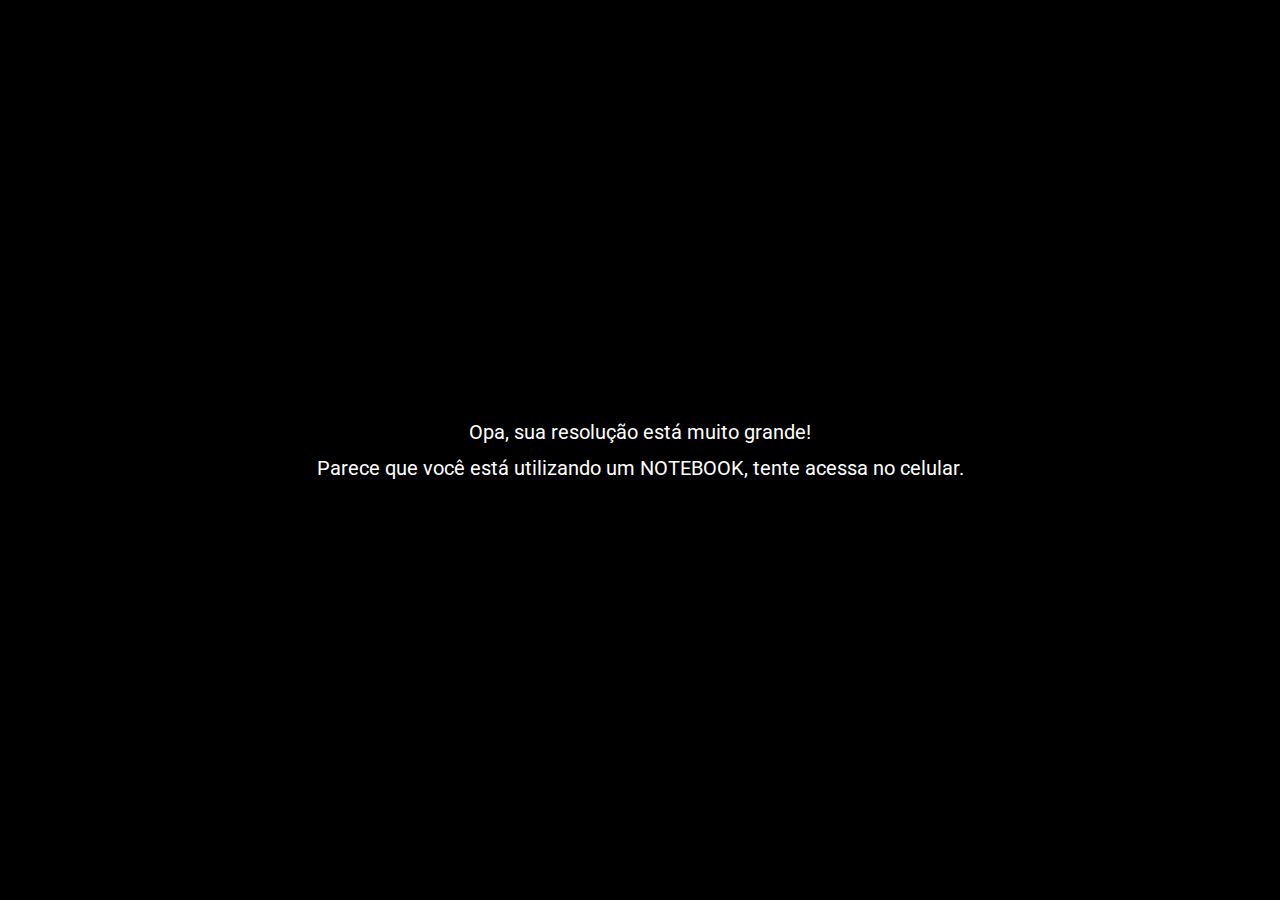
<file: index.html>
<!DOCTYPE html>
<html lang="pt-br">
<head>
    <link rel="stylesheet" href="styles/pages/index.css"/>
    <meta charset="UTF-8">
    <meta http-equiv="X-UA-Compatible" content="IE=edge">
    <meta name="viewport" content="width=device-width, initial-scale=1.0">
    <title>Home | Netflix</title>
</head>
    <body>
      <div class="content">
        <div class="status_bar">
            <p class="status_bar__time">9:41</p>
            <div class="status_bar__icons">
                <img src="./assets/icons/celular-connection.svg" alt="Conexão celular">
                <img src="./assets/icons/wifi.svg" alt="Wifi">
                <img src="./assets/icons/battery.svg" alt="Bateria">
            </div>   
        </div>
        <a href="./profile.html" class="center">
            <img src="./assets/icons/logo.svg" alt="Logo Netflix" class="logo"/>
        </a>    
      </div>
        <div class="max-resolution">
            <p class="max-resolution__text">Opa, sua resolução está muito grande!</p>
            <br>
            <p class="max-resolution__text max-resolution__text--tablet">Parece que você está utilizando um TABLET, tente acessa no celular.</p>
            <p class="max-resolution__text max-resolution__text--notebook">Parece que você está utilizando um NOTEBOOK, tente acessa no celular.</p>
        </div>
    </body>
</html>
</file>
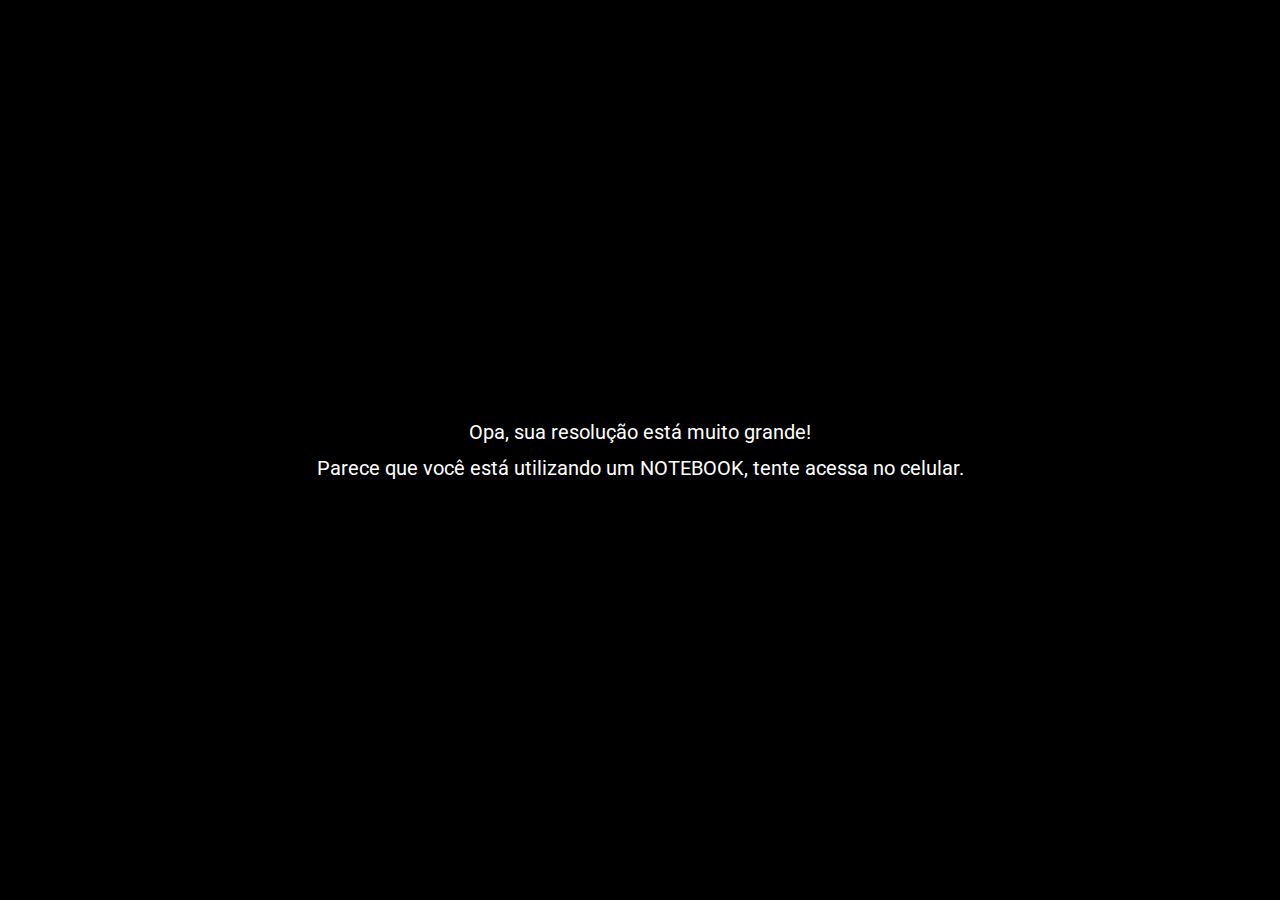
<file: home.html>
<!DOCTYPE html>
<html lang="pt-br">
<head>
    <link rel="stylesheet" href="./styles/pages/home.css">
    <meta charset="UTF-8">
    <meta http-equiv="X-UA-Compatible" content="IE=edge">
    <meta name="viewport" content="width=device-width, initial-scale=1.0">
    <title>Home | Netflix</title>
</head>
<body>
    <div class="content">
        <div class="status_bar">
            <p class="status_bar__time">9:41</p>
            <div class="status_bar__icons">
                <img src="./assets/icons/celular-connection.svg" alt="Conexão celular">
                <img src="./assets/icons/wifi.svg" alt="Wifi">
                <img src="./assets/icons/battery.svg" alt="Bateria">
            </div>   
        </div>

        <div class="navbar">
            <img src="./assets/images/netflix.png" alt="Logo Netflix" class="navbar__img"/>
            <p class="navbar__text">Tv Shows</p>
            <p class="navbar__text">Movies</p>
            <p class="navbar__text">My List</p>
        </div>

        <img src="./assets/images/home-wallpaper.png" alt="Wallpaper Home" class="wallpaper"/>

        <div class="play">
            <div class="play__top">
            <img src="./assets/icons/top10.svg" alt="Top 10"/>
            <p class="play__title">#3 in Brazil Today</p>
            </div>  
            <div class="play__bottom">
                <div class="play__icon">
                <img src="./assets/icons/plus.svg" alt="Mais"/>
                <p class="play__text">My List</p>
            </div>
            <div class="play-button">
                <img src="./assets/icons/play.svg" alt="Play" class="play-button-img"/>
                    <p class="play-button__text">Play</p>
            </div>
            <div class="play__icon">
                <img src="./assets/icons/info.svg" alt="Info">
                <p>Info</p>
            </div>    
        </div>
    </div>

    <h1 class="title title--big">Previews</h1>

    <div class="movie" id="previews">
        <img class="movie__img--circle" src="./assets/images/movie2.png" alt="Before 30"/>
        <img class="movie__img--circle" src="./assets/images/movie1.png" alt="Lúcifer"/>
        <img class="movie__img--circle" src="./assets/images/movie4.png" alt="Oloturé"/>
        <img class="movie__img--circle" src="./assets/images/movie3.png" alt="The princess switched again"/>
        </div>

        <h1 class="title">Popular on Netflix</h1>

    <div class="movie">
            <img class="movie__img" src="./assets/images/movie1.png" alt="Lúcifer"/>
            <img class="movie__img" src="./assets/images/movie2.png" alt="Before 30"/>
            <img class="movie__img" src="./assets/images/movie3.png" alt="The princess switched again"/>
            <img class="movie__img" src="./assets/images/movie4.png" alt="Oloturé"/>
            
        </div>

        <h1 class="title">Trending Now</h1>

    <div class="movie">
            <img class="movie__img" src="./assets/images/movie4.png" alt="Oloturé"/>
            <img class="movie__img" src="./assets/images/movie2.png" alt="Before 30"/>
            <img class="movie__img" src="./assets/images/movie3.png" alt="The princess switched again"/>
            <img class="movie__img" src="./assets/images/movie1.png" alt="Lúcifer"/>
        
        </div>

        <h1 class="title">Top 10 in Brazil Today</h1>

    <div class="movie">
            <img class="movie__img" src="./assets/images/movie2.png" alt="Before 30"/>
            <img class="movie__img" src="./assets/images/movie1.png" alt="Lúcifer"/>
            <img class="movie__img" src="./assets/images/movie4.png" alt="Oloturé"/>
            <img class="movie__img" src="./assets/images/movie3.png" alt="The princess switched again"/>
        
        </div>

        <h1 class="title">Netflix Originals</h1>

        <div class="movie">
            <img class="movie__img--big" src="./assets/images/movie3.png" alt="The princess switched again"/>
            <img class="movie__img--big" src="./assets/images/movie4.png" alt="Oloturé"/>
            <img class="movie__img--big" src="./assets/images/movie1.png" alt="Lúcifer"/>
            <img class="movie__img--big" src="./assets/images/movie2.png" alt="Before 30"/>
        
            
        </div>

        <h1 class="title">New Releases</h1>

    <div class="movie">
            <img class="movie__img" src="./assets/images/movie2.png" alt="Before 30"/>
            <img class="movie__img" src="./assets/images/movie1.png" alt="Lúcifer"/>
            <img class="movie__img" src="./assets/images/movie4.png" alt="Oloturé"/>
            <img class="movie__img" src="./assets/images/movie3.png" alt="The princess switched again"/>
        
        </div>

        <div class="bottom-navbar__background"> 
            <div class="bottom-navbar">
                <div class="bottom-navbar__icon">
                    <img src="./assets/icons/home-active.svg" alt="Home">
                    <p class="bottom-navbar__text bottom-navbar__text--active">Home</p>
                </div>
                <a href="./search.html" class="bottom-navbar__icon">
                    <img src="./assets/icons/search.svg" alt="Search">
                    <p class="bottom-navbar__text">Search</p>
                </a>
                <div class="bottom-navbar__icon">
                    <img src="./assets/icons/coming-soon.svg" alt="Coming Soon">
                    <p class="bottom-navbar__text">Coming Soon</p>
                </div>
                <div class="bottom-navbar__icon">
                    <img src="./assets/icons/downloads.svg" alt="Downloads">
                    <p class="bottom-navbar__text">Downloads</p>
                </div>
                <div class="bottom-navbar__icon">
                    <img src="./assets/icons/more.svg" alt="More">
                    <p class="bottom-navbar__text">More</p>
                </div>
            </div>
        </div>
    </div>
       
        <div class="max-resolution">
            <p class="max-resolution__text">Opa, sua resolução está muito grande!</p>
            <br>
            <p class="max-resolution__text max-resolution__text--tablet">Parece que você está utilizando um TABLET, tente acessa no celular.</p>
            <p class="max-resolution__text max-resolution__text--notebook">Parece que você está utilizando um NOTEBOOK, tente acessa no celular.</p>
        </div>
</body>
</html>
</file>
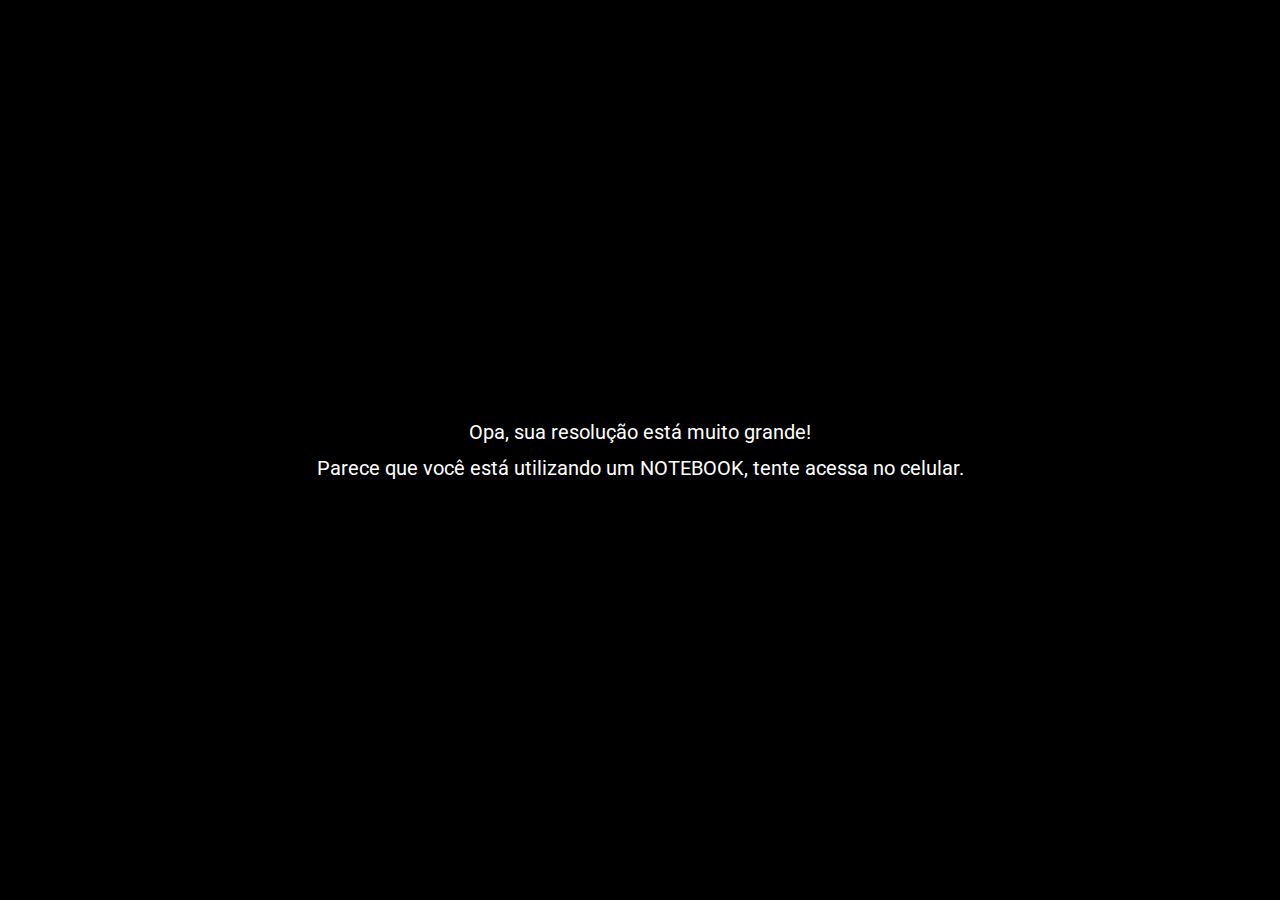
<file: login.html>
<!DOCTYPE html>
<html lang="pt-br">
<head>
    <link rel="stylesheet" href="styles/pages/login.css"/>
    <meta charset="UTF-8">
    <meta http-equiv="X-UA-Compatible" content="IE=edge">
    <meta name="viewport" content="width=device-width, initial-scale=1.0">
    <title>Login | Netflix</title>
</head>
    <body>
        <div class="content">
            <div class="status_bar">
                <p class="status_bar__time">9:41</p>
                <div class="status_bar__icons">
                    <img src="./assets/icons/celular-connection.svg" alt="Conexão celular">
                    <img src="./assets/icons/wifi.svg" alt="Wifi">
                    <img src="./assets/icons/battery.svg" alt="Bateria">
                </div>   
            </div>
            <div id="animation">
                <div class="profile" style="margin-bottom: 30px">
                    <div class="profile__group">
                        <img src="./assets/images/profile1.png" alt="Perfil" class="profile__img"/>
                        <h2 class="profile__text">Cristian</h2>
                    </div>
                    <div class="profile__group">
                        <img src="./assets/images/profile2.png" alt="Perfil" class="profile__img"/>
                        <h2 class="profile__text">Darlan</h2>
                    </div>
                    <div class="profile__group">
                        <img src="./assets/images/profile3.png" alt="Perfil" class="profile__img"/>
                        <h2 class="profile__text">Souza</h2>
                    </div>
                    <div class="profile__group">
                        <img src="./assets/images/profile-kids.png" alt="Perfil" class="profile__img"/>
                        <h2 class="profile__text">Santos</h2>
                    </div>
                    <div class="profile__group">
                        <img src="./assets/icons/add-profile.svg" alt="Adicionar perfil" class="profile__img"/>
                    </div>   
                </div>

                <div class="profile--grid">
                    <div class="profile__group">
                        <img src="./assets/images/profile1.png" alt="Perfil" class="profile__img profile__img--big"/>
                        <h2 class="profile__text">Cristian</h2>
                    </div>
                    <div class="profile__group">
                        <img src="./assets/images/profile2.png" alt="Perfil" class="profile__img profile__img--big"/>
                        <h2 class="profile__text">Darlan</h2>
                    </div>
                    <div class="profile__group">
                        <img src="./assets/images/profile3.png" alt="Perfil" class="profile__img profile__img--big"/>
                        <h2 class="profile__text">Souza</h2>
                    </div>
                    <div class="profile__group">
                        <img src="./assets/images/profile-kids.png" alt="Perfil" class="profile__img profile__img--big"/>
                        <h2 class="profile__text">Santos</h2>
                    </div>
                    <div class="profile__group">
                        <img src="./assets/images/add-profile2.png" alt="Adicionar perfil" class="profile__img--big"/>
                        <h2 class="profile__text">Add Profile</h2>
                    </div>    
                </div>
            </div>
        </div>
        <div class="max-resolution">
            <p class="max-resolution__text">Opa, sua resolução está muito grande!</p>
            <br>
            <p class="max-resolution__text max-resolution__text--tablet">Parece que você está utilizando um TABLET, tente acessa no celular.</p>
            <p class="max-resolution__text max-resolution__text--notebook">Parece que você está utilizando um NOTEBOOK, tente acessa no celular.</p>
        </div>
    </body>
</html>
</file>
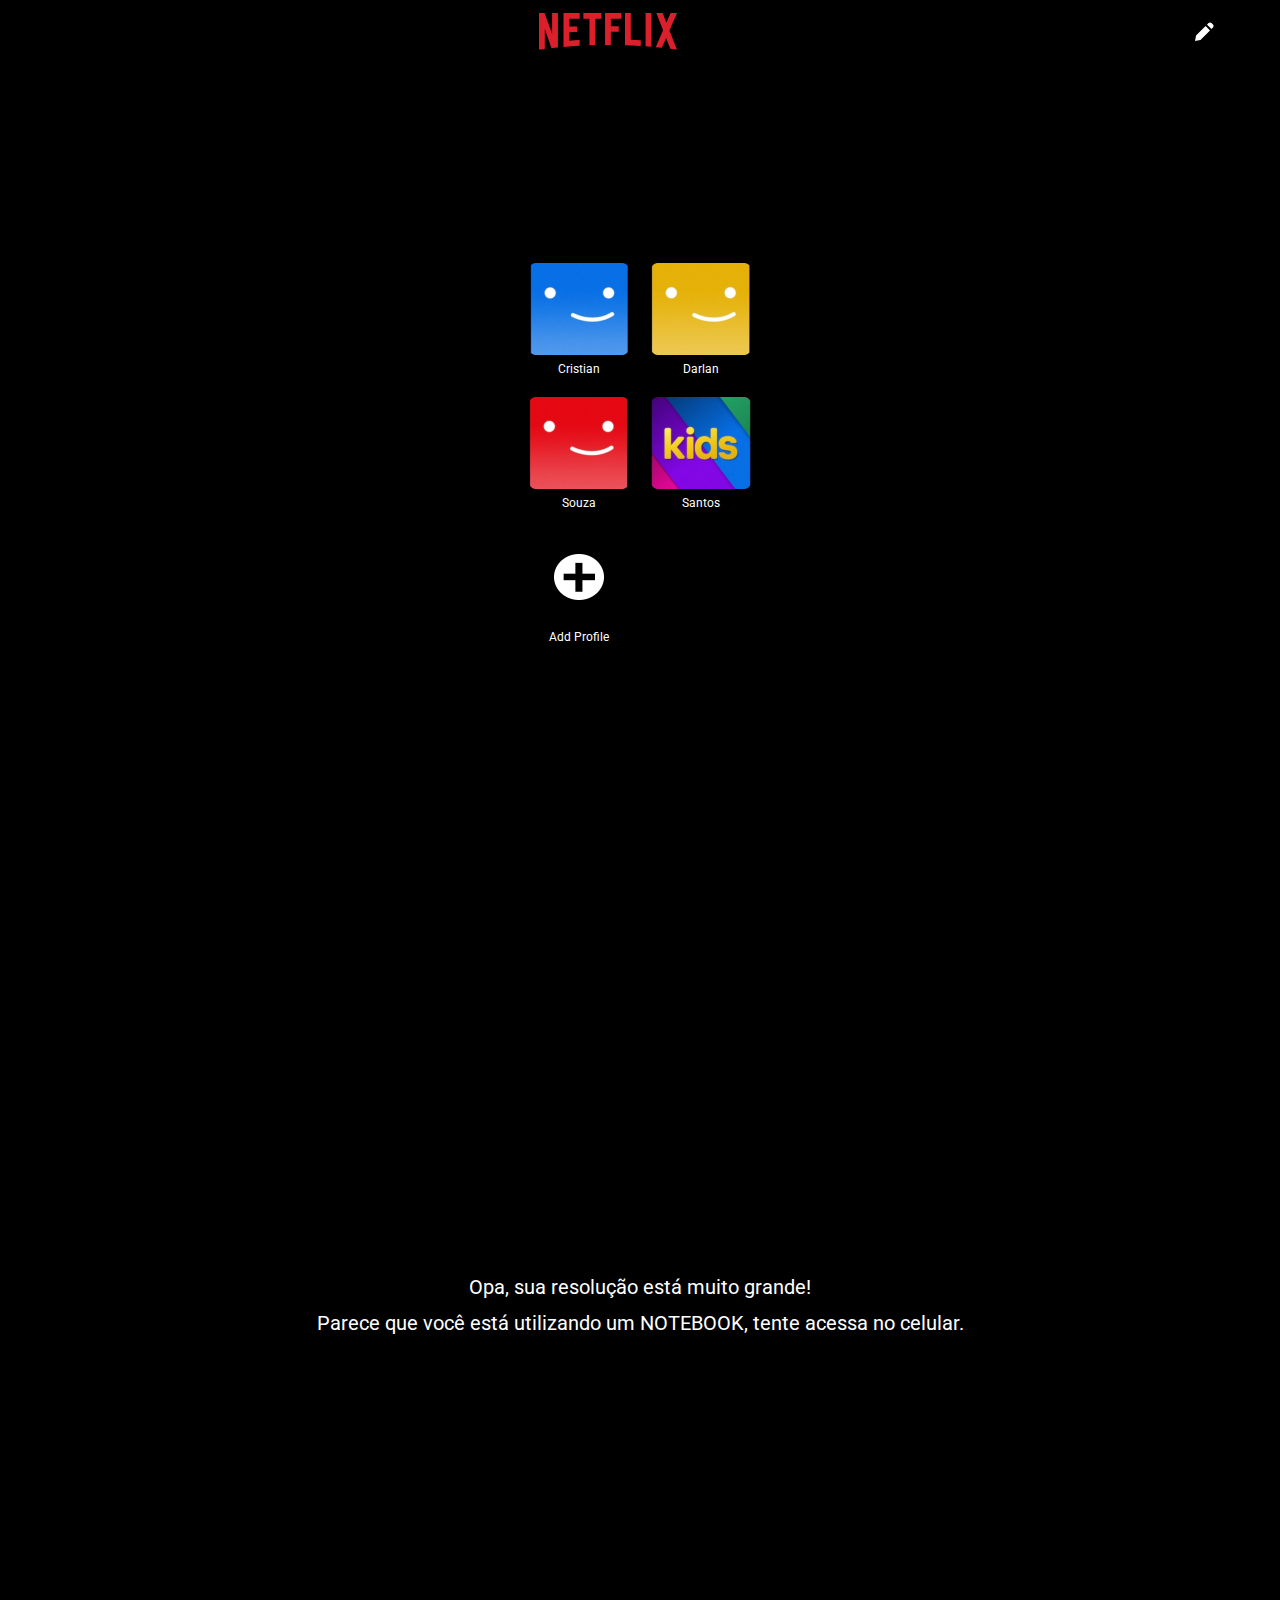
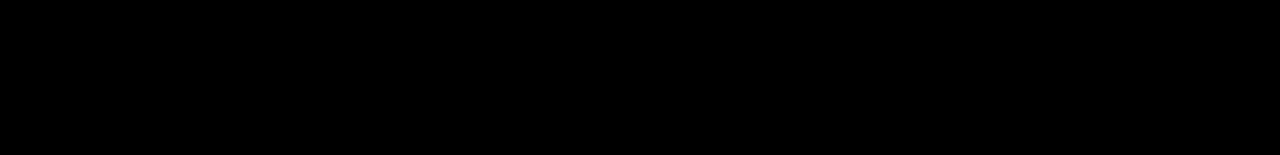
<file: profile.html>
<!DOCTYPE html>
<html lang="pt-br">
<head>
    <link rel="stylesheet" href="./styles/pages/profile.css">
    <meta charset="UTF-8">
    <meta http-equiv="X-UA-Compatible" content="IE=edge">
    <meta name="viewport" content="width=device-width, initial-scale=1.0">
    <title>Perfil | Netflix</title>
</head>
  <body>
    <div class="content">
      <div class="status_bar">
        <p class="status_bar__time">9:41</p>
          <div class="status_bar__icons">
            <img src="./assets/icons/celular-connection.svg" alt="Conexão celular">
            <img src="./assets/icons/wifi.svg" alt="Wifi">
            <img src="./assets/icons/battery.svg" alt="Bateria">
          </div>   
      </div>
    </div>

    <div class="edit-navbar">
        <div class="edit-navbar__space"></div>
        <img src="./assets/icons/logo.svg" alt="Logo Netflix" class="logo--small">
        <img src="./assets/icons/edit.svg" alt="Edição">
    </div>

    <div class="center">
    <div class="profile--grid">
        <a href="./home.html" class="profile__group">
            <img src="./assets/images/profile1.png" alt="Perfil" class="profile__img profile__img--big"/>
            <h2 class="profile__text">Cristian</h2>
        </a>
        <a href="./home.html" class="profile__group">
            <img src="./assets/images/profile2.png" alt="Perfil" class="profile__img profile__img--big"/>
            <h2 class="profile__text">Darlan</h2>
        </a>
        <a href="./home.html" class="profile__group">
            <img src="./assets/images/profile3.png" alt="Perfil" class="profile__img profile__img--big"/>
            <h2 class="profile__text">Souza</h2>
        </a>
        <a href="./home.html" class="profile__group">
            <img src="./assets/images/profile-kids.png" alt="Perfil" class="profile__img profile__img--big"/>
            <h2 class="profile__text">Santos</h2>
        </a>
        <a href="./home.html" class="profile__group">
            <img src="./assets/images/add-profile2.png" alt="Adicionar perfil" class="profile__img--big"/>
            <h2 class="profile__text">Add Profile</h2>
        </a> 
    </div>
    </div>

    <div class="max-resolution">
        <p class="max-resolution__text">Opa, sua resolução está muito grande!</p>
        <br>
        <p class="max-resolution__text max-resolution__text--tablet">Parece que você está utilizando um TABLET, tente acessa no celular.</p>
        <p class="max-resolution__text max-resolution__text--notebook">Parece que você está utilizando um NOTEBOOK, tente acessa no celular.</p>
    </div>
        
  </body>
</html>
</file>
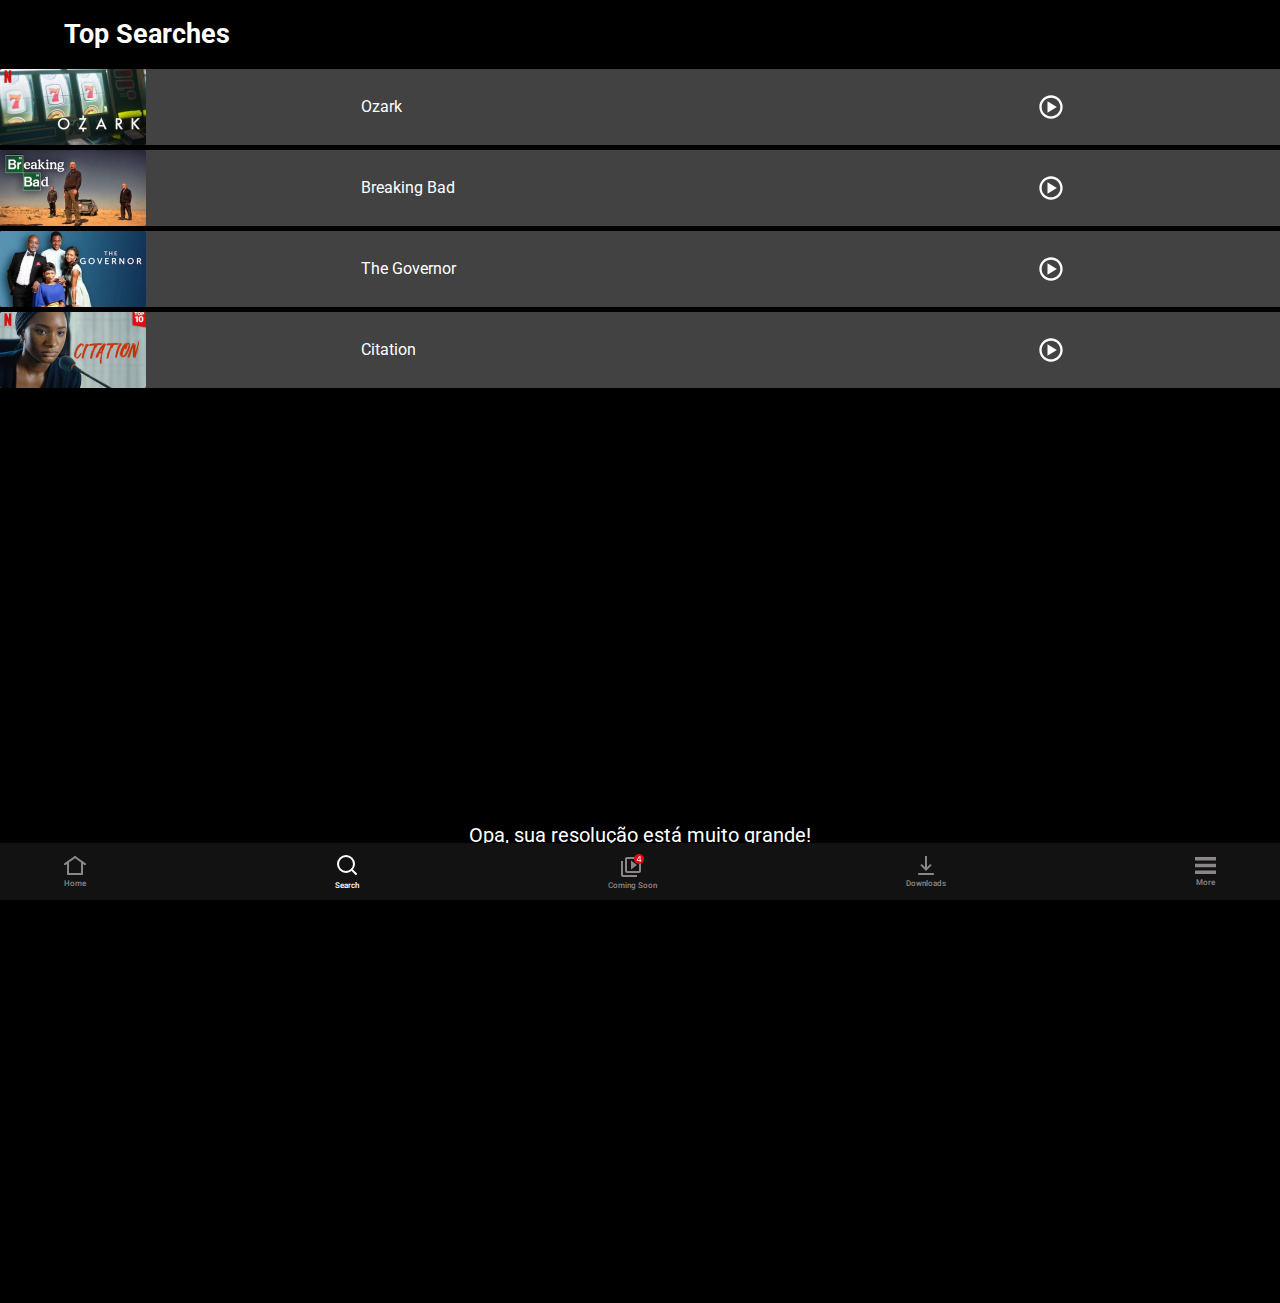
<file: search.html>
<!DOCTYPE html>
<html lang="pt-br">
<head>
    <link rel="stylesheet" href="./styles/pages/search.css">
    <meta charset="UTF-8">
    <meta http-equiv="X-UA-Compatible" content="IE=edge">
    <meta name="viewport" content="width=device-width, initial-scale=1.0">
    <title>Search | Netflix</title>
</head>
<body>
    <div class="content">
        <div class="status_bar">
            <p class="status_bar__time">9:41</p>
            <div class="status_bar__icons">
                <img src="./assets/icons/celular-connection.svg" alt="Conexão celular">
                <img src="./assets/icons/wifi.svg" alt="Wifi">
                <img src="./assets/icons/battery.svg" alt="Bateria">
            </div>   
        </div>
    </div>  

    <h1 class="title">Top Searches</h1>

    <div class="search-movie__background">
        <div class="search-movie" style="margin-bottom: 5px">
            <img src="./assets/images/movie_search1.png" alt="Ozark" class="search-movie__img"/>
            <div class="search-movie__play">
                <h1>Ozark</h1>
                <img src="./assets/icons/play-search.svg" alt="Botão play"/>
            </div>              
        </div>
    </div>
    
    <div class="search-movie__background">
        <div class="search-movie" style="margin-bottom: 5px">
            <img src="./assets/images/movie_search2.png" alt="Breaking Bad" class="search-movie__img"/>
            <div class="search-movie__play">
                <h1>Breaking Bad</h1>
                <img src="./assets/icons/play-search.svg" alt="Botão play"/>
            </div>              
        </div>
    </div>      

    <div class="search-movie__background">
        <div class="search-movie" style="margin-bottom: 5px">
            <img src="./assets/images/movie_search3.png" alt="The Governor" class="search-movie__img"/>
            <div class="search-movie__play">
                <h1>The Governor</h1>
                <img src="./assets/icons/play-search.svg" alt="Botão play"/>
            </div>              
        </div>
    </div>      

    <div class="search-movie__background">
        <div class="search-movie" style="margin-bottom: 15px">
            <img src="./assets/images/movie_search4.png" alt="Citation" class="search-movie__img"/>
            <div class="search-movie__play">
                <h1>Citation</h1>
                <img src="./assets/icons/play-search.svg" alt="Botão play"/>
            </div>              
        </div>
    </div>   
    
    <div class="bottom-navbar__background"> 
        <div class="bottom-navbar">
            <a href="./home.html" class="bottom-navbar__icon">
                <img src="./assets/icons/home.svg" alt="Home">
                <p class="bottom-navbar__text">Home</p>
            </a>
            <div class="bottom-navbar__icon">
                <img src="./assets/icons/search-active.svg" alt="Search">
                <p class="bottom-navbar__text bottom-navbar__text--active">Search</p>
            </div>
            <div class="bottom-navbar__icon">
                <img src="./assets/icons/coming-soon.svg" alt="Coming Soon">
                <p class="bottom-navbar__text">Coming Soon</p>
            </div>
            <div class="bottom-navbar__icon">
                <img src="./assets/icons/downloads.svg" alt="Downloads">
                <p class="bottom-navbar__text">Downloads</p>
            </div>
            <div class="bottom-navbar__icon">
                <img src="./assets/icons/more.svg" alt="More">
                <p class="bottom-navbar__text">More</p>
            </div>
        </div>
    </div>
    
    <div class="max-resolution">
        <p class="max-resolution__text">Opa, sua resolução está muito grande!</p>
        <br>
        <p class="max-resolution__text max-resolution__text--tablet">Parece que você está utilizando um TABLET, tente acessa no celular.</p>
        <p class="max-resolution__text max-resolution__text--notebook">Parece que você está utilizando um NOTEBOOK, tente acessa no celular.</p>
    </div>
  
</body>
</html>
</file>
<file: styles/pages/index.css>
@import "../Utils/index.css";
@import "../components/status_bar.css";
@import "../components/logo.css";

.center {
    display: flex;
    height: calc(100vh - 44px);
    justify-content: center;
}

.logo {
    animation: load 1500ms ease-in-out;
}

@keyframes load {
    from {
        opacity: 0;
        transform: scale(0.5);
    }
    to {
        opacity: 1;
        transform: 1;
    }
}
</file>
<file: styles/pages/home.css>
@import "../Utils/index.css";
@import "../components/status_bar.css";
@import "../components/movie.css";
@import "../components/navbar.css";
@import "../components/bottom-navbar.css";
@import "../components/play.css";

body {
    position: relative;
    
}

.wallpaper {
    width: 100%;
    position: absolute;
    top: 0;
    z-index: -1;
}

.play {
    margin-top: 293px;
    margin-bottom: 43px;
}

.title {
    margin-left: 10px;
    font-weight: 700;
    font-size: 21px;
}

.title--big {
    font-size: 27px;

}

#previews {
    margin-top: 23px;
    margin-bottom: 28px;
}

.movie {
    margin-top: 14px;
    margin-bottom: 22px;
}
</file>
<file: styles/pages/login.css>
@import "../Utils/index.css";
@import "../components/status_bar.css";
@import "../components/profile.css";

#animation {
    animation-name: pageLoad;
    animation-duration: 1000ms;
}

@keyframes pageLoad {
    from {
        transform: scale(0.9);
        opacity: 0;
    }
    to {
        transform: scale(1);
        opacity: 1;
    }
}
</file>
<file: styles/pages/profile.css>
@import "../Utils/index.css";
@import "../components/status_bar.css";
@import "../components/edit-navbar.css";
@import "../components/profile.css";

.edit-navbar {
    margin-top: 13px;
}

.center {
    display: flex;
    height: calc(100vh - 95px);
    justify-content: center;
    align-items: center;
}
</file>
<file: styles/pages/search.css>
@import "../Utils/index.css";
@import "../components/status_bar.css";
@import "../components/search-movie.css";
@import "../components/bottom-navbar.css";

body {
    position: relative;
}

.title {
    font-weight: 700;
    font-size: 27px;
    margin: 21px auto;
    width: 90%;
}

.bottom-navbar__background {
    width: 100%;
    position: fixed;
    bottom: 0;     
}
</file>
